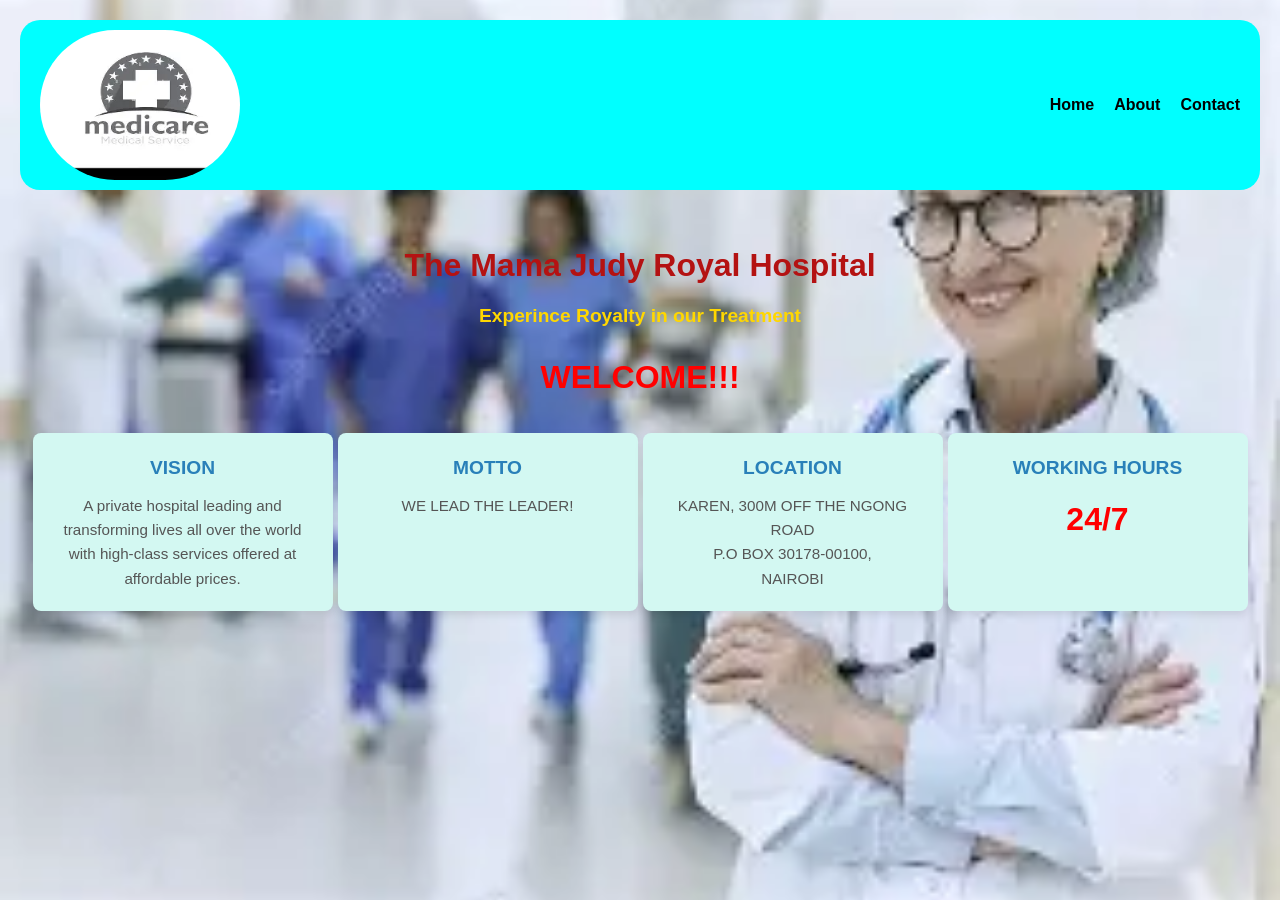
<file: index.html>
<!DOCTYPE html>
<html lang="en">

<head>
    <meta charset="UTF-8">
    <meta name="viewport" content="width=device-width, initial-scale=1.0">
    <title>The Royal Hospital</title> 
    <!--Links-->
    <link rel="stylesheet" href="styles.css"> 
    <link rel="stylesheet" href="https://cdnjs.cloudflare.com/ajax/libs/font-awesome/6.5.1/css/all.min.css">
    <link rel="preconnect" href="https://fonts.googleapis.com">
    <link rel="preconnect" href="https://fonts.gstatic.com" crossorigin>
</head>
<nav style="background-color: aqua;">
    <img src="images/hoslogo.webp" alt="hoslogo.webp"
        style="width: 200px; height: 150px; border-radius: 650px; align-self: auto;">
    <ul>
        <li><a href="index.html">Home </a></li>
        <li><a href="about.html">About </a></li>
        <li><a href="contact.html">Contact </a></li>

</nav>
<header>
    <h1 style="color: rgb(180, 18, 18);">The Mama Judy Royal Hospital</h1>
    <p style="color:gold; font-weight: bold;">Experince Royalty in our Treatment</p>
</header>

<body
    style="background-image: url(images/backy.webp); width: 100%; height: 100%; background-size: cover; background-attachment: fixed;">
       
</body>
<style>
        body {
            font-family: Arial, sans-serif;
            background-color: #f4f6f8;
            margin: 0;
            padding: 20px;
        }

        h1 {
            text-align: center;
            margin-bottom: 30px;
            color: #2c3e50;
        }

        .grid-container {
            display: grid;
            grid-template-columns: repeat(auto-fit, minmax(250px, 2fr));
            gap: 20px;
        }

        .card {
            background-color: #d3f8f2;
            border-radius: 8px;
            box-shadow: 0 4px 8px rgba(0, 0, 0, 0.1);
            padding: 20px;
            text-align: center;
            transition: transform 0.2s ease;
            width: 300px;
        }

        .card:hover {
            transform: translateY(-5px);
        }

        .card h2 {
            font-size: 1.2em;
            color: #2980b9;
            margin-bottom: 10px;
        }

        .card p {
            font-size: 0.95em;
            color: #555;
        }
    </style>
     <h1 style="color: red;">WELCOME!!!</h1>
        <div class="grid-container">
            <div class="card">
                <h2>VISION</h2>
                <p>A private hospital leading and transforming lives all over the world with high-class services offered
                    at affordable prices.</p>
            </div>
            <div class="card">
                <h2>MOTTO</h2>
                <p>WE LEAD THE LEADER!</p>
            </div>
            <div class="card">
                <h2>LOCATION</h2>
                <p>KAREN, 300M OFF THE NGONG ROAD<br>P.O BOX 30178-00100,<br>NAIROBI</p>
            </div>
            <div class="card">
                <h2>WORKING HOURS</h2>
                <h1 style="color: red;">24/7</h1>
            </div>
        </div>
    </footer>
</body>

</html>
</file>
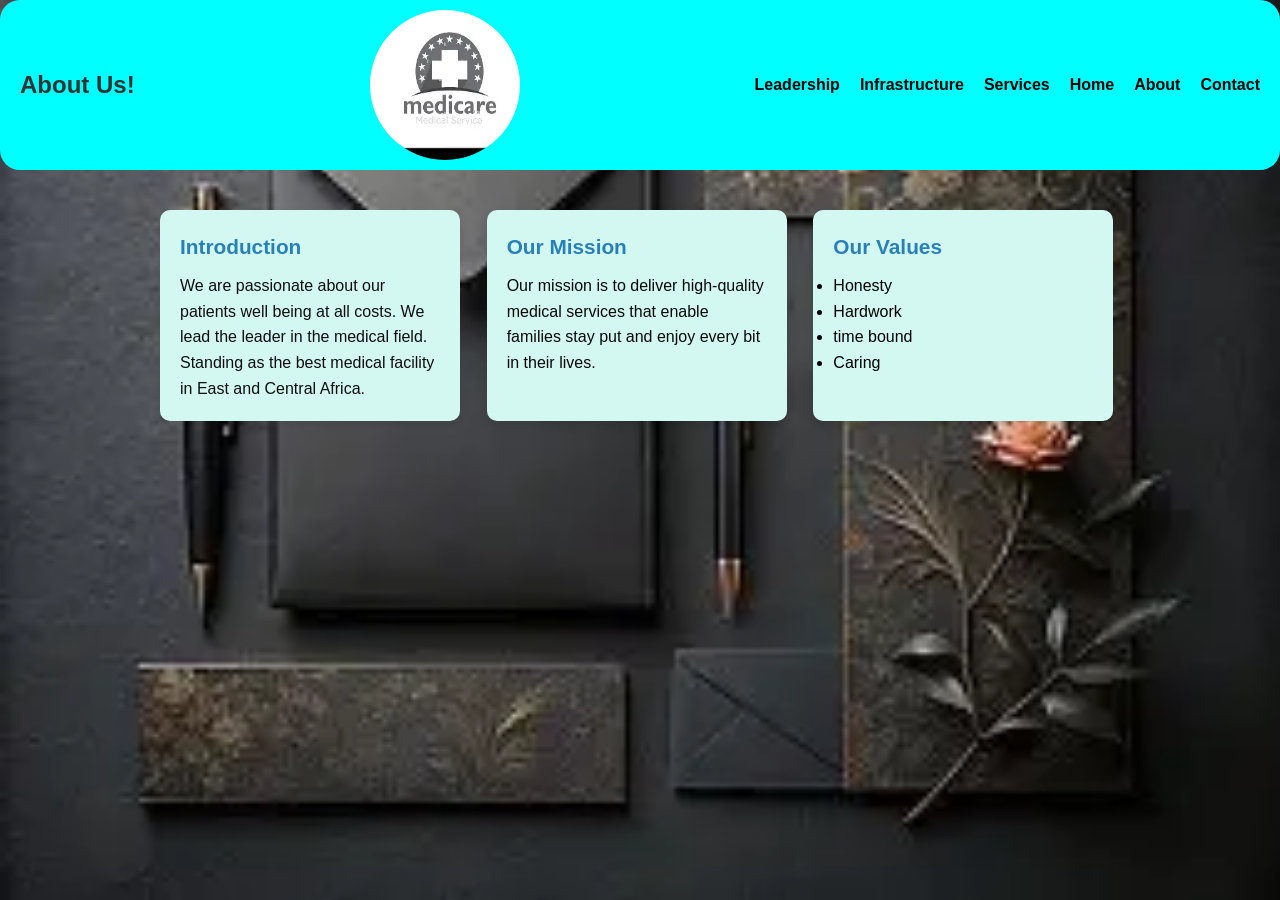
<file: about.html>
<!DOCTYPE html>
<html>

<head>
    <title>About Me</title>
    <link rel="stylesheet" href="styles.css">
</head>

<body style="background-image: url(images/yangu.webp);">

    <nav style="background-color: aqua;">
        <h1>
            <centre>About Us!</centre>
        </h1>
        <img style="width: 150px; height: 150px; border-radius: 50%;" src="images/hoslogo.webp" alt="Profile Picture">
        <ul>
            <li><a href="leadership.html">Leadership</a></li>
            <li><a href="infrastructure.html">Infrastructure</a></li>
            <li><a href="services.html">Services</a></li>
            <li><a href="index.html">Home </a></li>
            <li><a href="about.html">About </a></li>
            <li><a href="contact.html">Contact </a></li>
        </ul>
    </nav>

    <main class="grid">

        <!--Background section-->
        <section class="card">
            <h2>Introduction</h2>
            <p style="color: rgb(15, 14, 15);">
                We are passionate about our patients well being at all costs. We lead the leader in the medical field.
                Standing as the best medical facility in East and Central Africa.
            </p>
        </section>

        <!--  Mission section-->
        <section class="card">
            <h2>Our Mission</h2>
            <p style="color: rgb(8, 8, 8);">
                Our mission is to deliver high-quality medical services that enable families stay put and enjoy every
                bit in their lives.
            </p>
        </section>

        <!--==  Values section ==-->

        <section class="card" style="color: black;">
            <h2>Our Values</h2>
            <ul>
                <li>Honesty</li>
                <li>Hardwork</li>
                <li>time bound</li>
                <li>Caring</li>
            </ul>
        </section>
    </main>
     
</body>

</html>
</file>
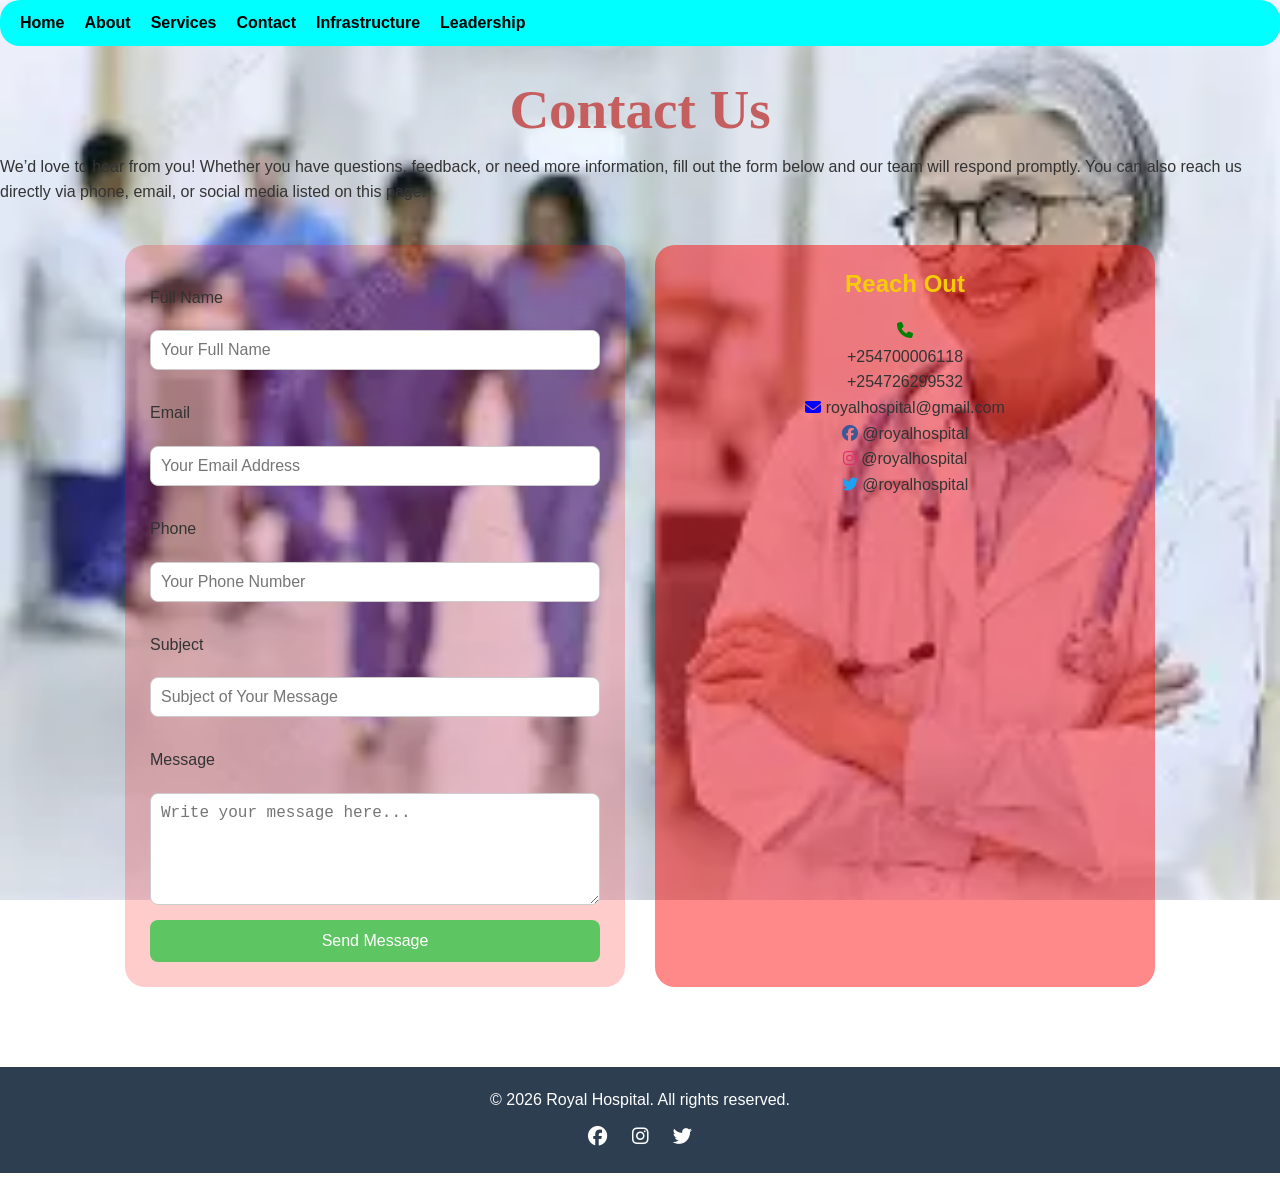
<file: contact.html>
<!DOCTYPE html>
<html lang="en">

<head>
    <meta charset="UTF-8">
    <meta name="viewport" content="width=device-width, initial-scale=1.0">
    <title>Contact Page</title>

    <!--Links-->
    <link rel="stylesheet" href="styles.css">
    <link rel="stylesheet" href="https://cdnjs.cloudflare.com/ajax/libs/font-awesome/6.5.1/css/all.min.css">
    <link rel="preconnect" href="https://fonts.googleapis.com">
    <link rel="preconnect" href="https://fonts.gstatic.com" crossorigin>
</head>

<body class="contact-body">
    <nav>
        <ul>
            <li><a href="index.html">Home</a></li>
            <li><a href="about.html">About</a></li>
            <li><a href="services.html">Services</a></li>
            <li><a href="contact.html">Contact</a></li>
            <li><a href="infrastructure.html">Infrastructure</a></li>
            <li><a href="leadership.html">Leadership</a></li>
        </ul>
    </nav>

    <section class="section-body">
        <h1 class="contact-title">Contact Us</h1>
        <p>We’d love to hear from you! Whether you have questions, feedback, or need more information, fill out the form below and our team will respond promptly. You can also reach us directly via phone, email, or social media listed on this page.</p>

        <div class="contact-info">
            <!-- Contact form -->
            <div class="contact-form">
                <form action="submit_contact.php" method="POST">
                    <label for="name">Full Name</label>
                    <input type="text" id="name" name="name" placeholder="Your Full Name" required>

                    <label for="email">Email</label>
                    <input type="email" id="email" name="email" placeholder="Your Email Address" required>

                    <label for="phone">Phone</label>
                    <input type="tel" id="phone" name="phone" placeholder="Your Phone Number" required>

                    <label for="subject">Subject</label>
                    <input type="text" id="subject" name="subject" placeholder="Subject of Your Message" required>

                    <label for="message">Message</label>
                    <textarea id="message" name="message" placeholder="Write your message here..." rows="5" required></textarea>

                    <button type="submit">Send Message</button>
                </form>
            </div>

            <!-- Contact details -->
            <div class="contact-details">
                <h2>Reach Out</h2>

                <div class="contact-item">
                    <i class="fa-solid fa-phone"></i>
                    <div class="phone-numbers">
                        <span>+254700006118</span><br>
                        <span>+254726299532</span>
                    </div>
                </div>

                <div class="contact-item">
                    <i class="fa-solid fa-envelope"></i>
                    <span>royalhospital@gmail.com</span>
                </div>

                <div class="contact-item">
                    <i class="fa-brands fa-facebook"></i>
                    <span>@royalhospital</span>
                </div>

                <div class="contact-item">
                    <i class="fa-brands fa-instagram"></i>
                    <span>@royalhospital</span>
                </div>

                <div class="contact-item">
                    <i class="fa-brands fa-twitter"></i>
                    <span>@royalhospital</span>
                </div>
            </div>
        </div>
    </section>

    <footer class="site-footer">
        <div class="footer-content">
            <p>&copy; 2026 Royal Hospital. All rights reserved.</p>
            <div class="footer-socials">
                <a href="https://facebook.com/royalhospital" target="_blank"><i class="fa-brands fa-facebook"></i></a>
                <a href="https://instagram.com/royalhospital" target="_blank"><i class="fa-brands fa-instagram"></i></a>
                <a href="https://twitter.com/royalhospital" target="_blank"><i class="fa-brands fa-twitter"></i></a>
            </div>
        </div>
    </footer>
</body>

</html>
</file>
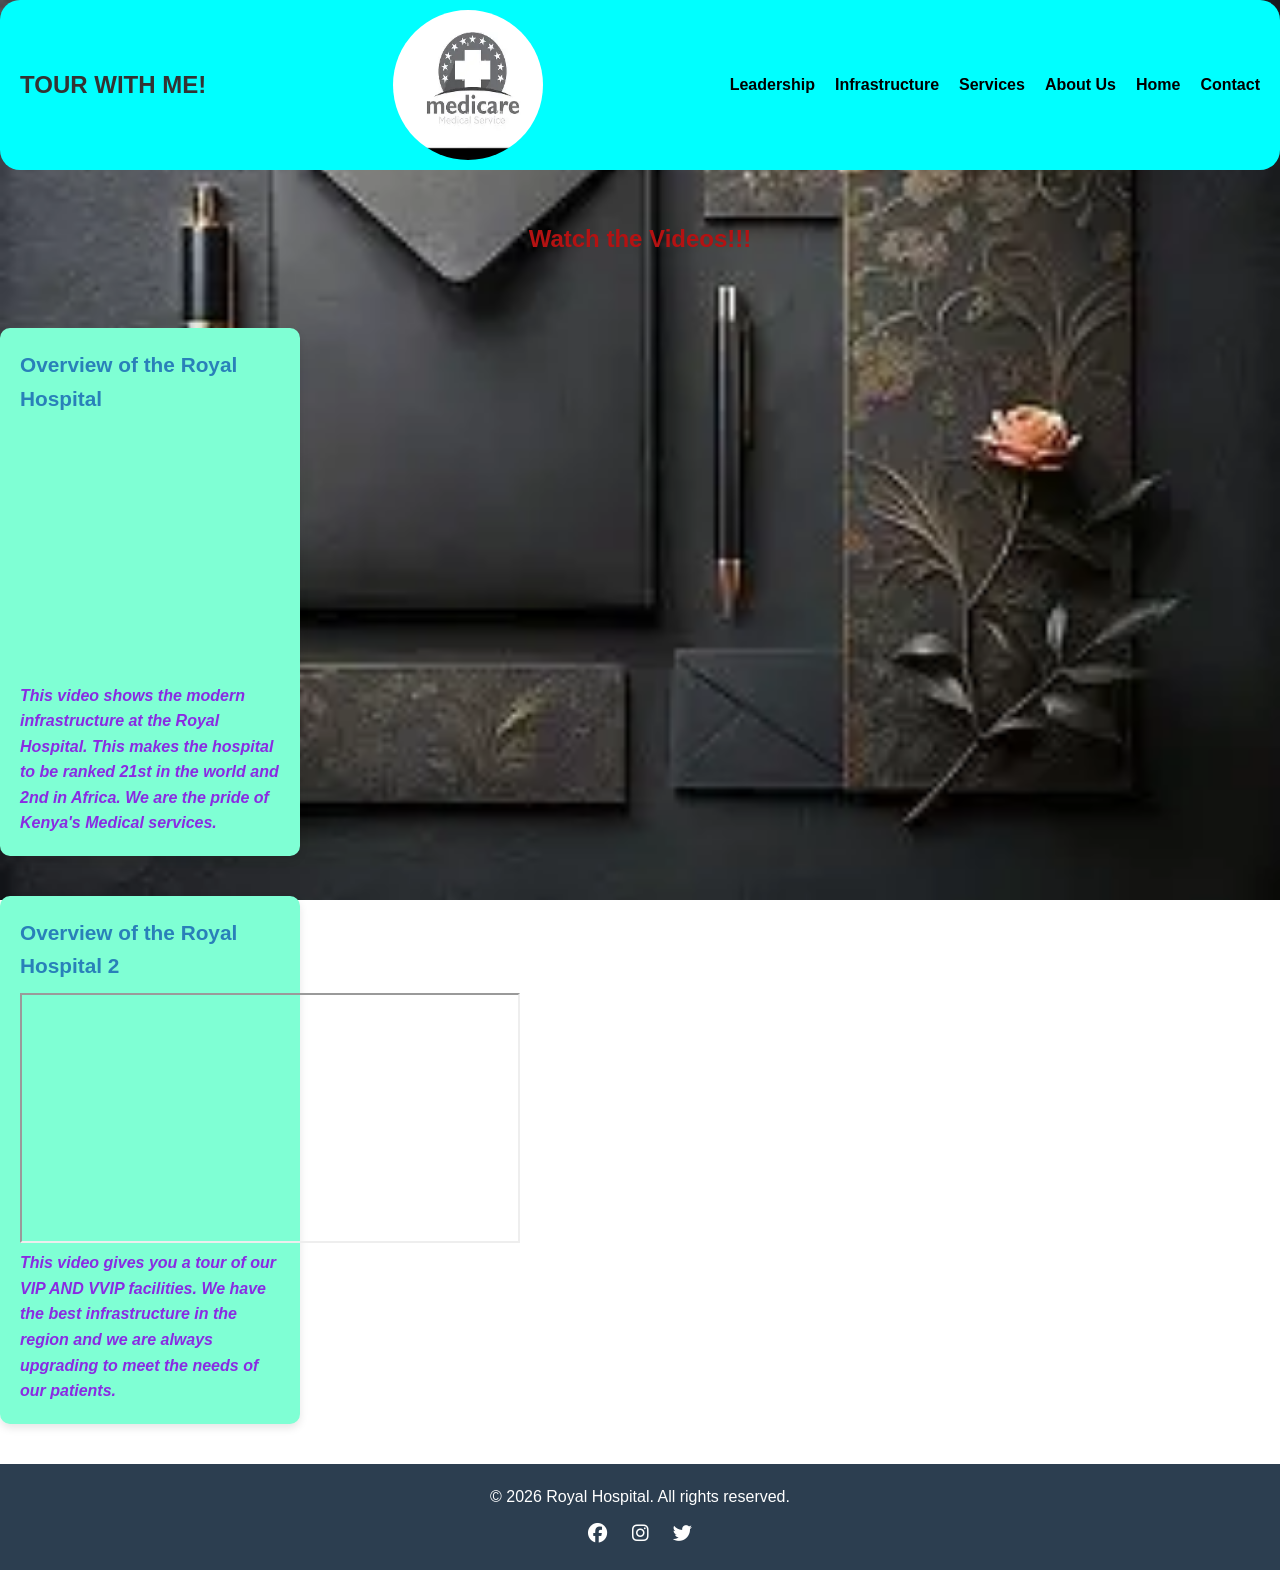
<file: infrastructure.html>
<!DOCTYPE html>
<html lang="en">

<head>
    <meta charset="UTF-8">
    <meta name="viewport" content="width=device-width, initial-scale=1.0">
    <title>Infrastructure</title>
    <!--Links-->
    <link rel="stylesheet" href="styles.css">
    <link rel="stylesheet" href="https://cdnjs.cloudflare.com/ajax/libs/font-awesome/6.5.1/css/all.min.css">
    <link rel="preconnect" href="https://fonts.googleapis.com">
    <link rel="preconnect" href="https://fonts.gstatic.com" crossorigin>
</head>

<body style="background-image: url(images/yangu.webp);">

    <nav style="background-color: aqua;">
        <h1 style="text-align: center;">TOUR WITH ME!</h1>
        <img style="width: 150px; height: 150px; border-radius: 50%;" src="images/hoslogo.webp" alt="Profile Picture">
        <ul>
            <li><a href="leadership.html">Leadership</a></li>
            <li><a href="infrastructure.html">Infrastructure</a></li>
            <li><a href="services.html">Services</a></li>
            <li><a href="about.html">About Us</a></li>
            <li><a href="index.html">Home</a></li>
            <li><a href="contact.html">Contact</a></li>
        </ul>
    </nav>

    <section>
        <header>
            <h1>Watch the Videos!!!</h1>
        </header>
    </section>

    <section class="card" style="width: 600px; background-color: aquamarine;">
        <h2>Overview of the Royal Hospital</h2>
        <iframe width="500" height="250" src="https://www.youtube.com/embed/i1HZo0fOidU" title="Hospital / Health Care center 3D WalkThrough Animation" frameborder="0" allowfullscreen></iframe>
        <p style="color: blueviolet; font-weight: bolder; font-style: italic;">This video shows the modern infrastructure at the Royal Hospital. This makes the hospital to be ranked 21st in the world and 2nd in Africa. We are the pride of Kenya's Medical services.</p>
    </section>

    <section class="card" style="width: 600px; background-color: aquamarine;">
        <h2>Overview of the Royal Hospital 2</h2>
        <iframe width="500" height="250" src="https://www.youtube.com/embed/7atZjxpTuYI" allowfullscreen></iframe>
        <p style="color: blueviolet; font-weight: bolder; font-style: italic;">This video gives you a tour of our VIP AND VVIP facilities. We have the best infrastructure in the region and we are always upgrading to meet the needs of our patients.</p>
    </section>

    <footer class="site-footer">
        <div class="footer-content">
            <p>&copy; 2026 Royal Hospital. All rights reserved.</p>
            <div class="footer-socials">
                <a href="https://facebook.com/royalhospital" target="_blank"><i class="fa-brands fa-facebook"></i></a>
                <a href="https://instagram.com/royalhospital" target="_blank"><i class="fa-brands fa-instagram"></i></a>
                <a href="https://twitter.com/royalhospital" target="_blank"><i class="fa-brands fa-twitter"></i></a>
            </div>
        </div>
    </footer>
</body>

</html>
</file>
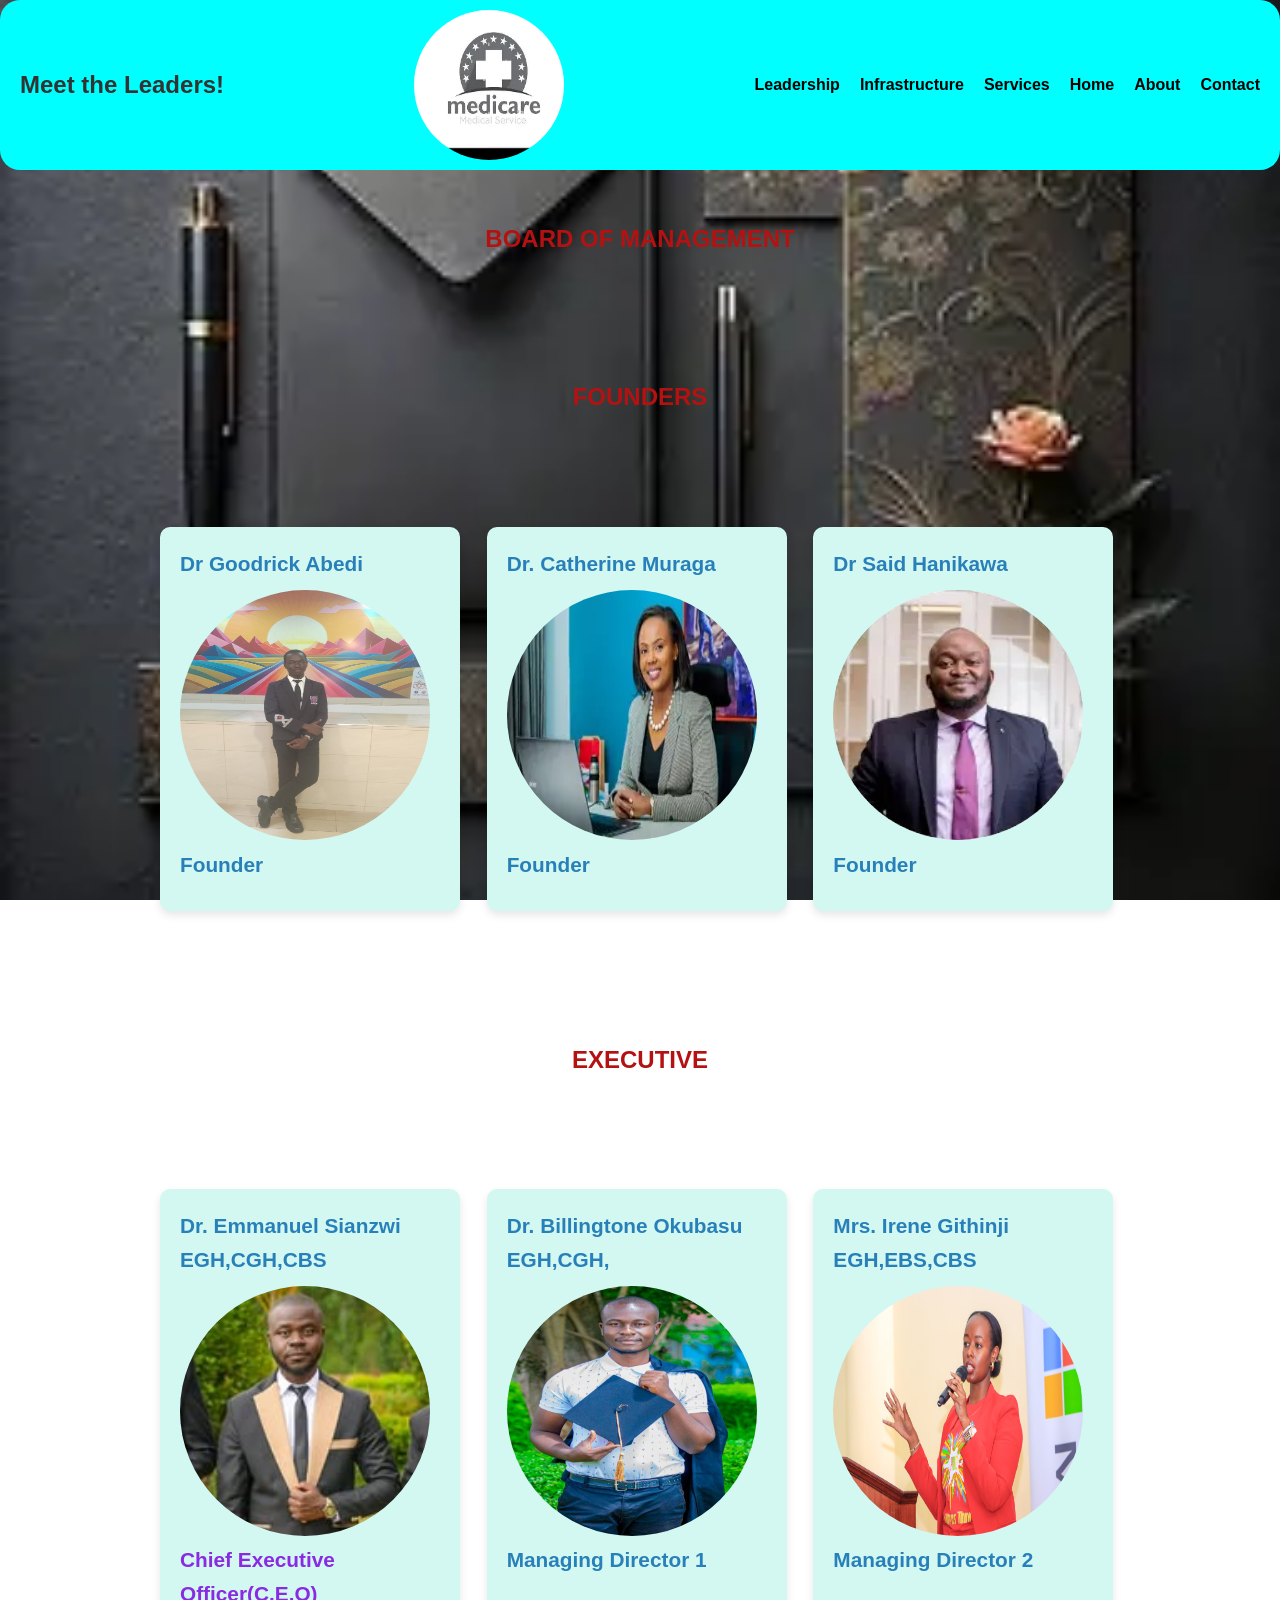
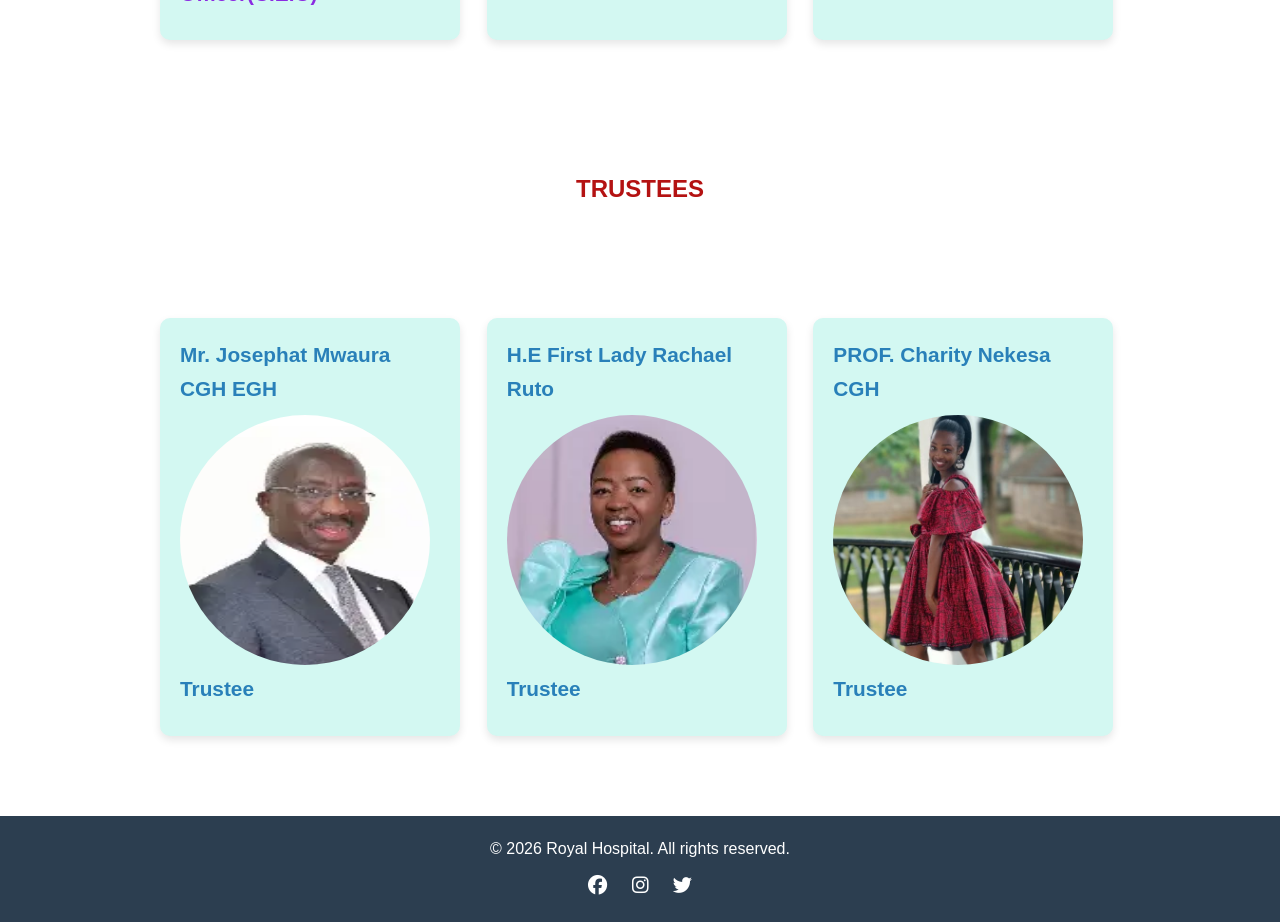
<file: Leadership.html>
<!DOCTYPE html>
<html>

<head>
    <title>OUR LEADERSHIP</title>
    <!--Links-->
    <link rel="stylesheet" href="styles.css">
    <link rel="stylesheet" href="https://cdnjs.cloudflare.com/ajax/libs/font-awesome/6.5.1/css/all.min.css">
    <link rel="preconnect" href="https://fonts.googleapis.com">
    <link rel="preconnect" href="https://fonts.gstatic.com" crossorigin>
</head>

<body style="background-image: url(images/yangu.webp);">

    <nav style="background-color: aqua;">
        <h1>
            <centre>Meet the Leaders!</centre>
        </h1>
        <img style="width: 150px; height: 150px; border-radius: 50%;" src="images/hoslogo.webp" alt="Profile Picture">
        <ul>
            <li><a href="leadership.html">Leadership</a></li>
            <li><a href="infrastructure.html">Infrastructure</a></li>
            <li><a href="services.html">Services</a></li>
            <li><a href="index.html">Home </a></li>
            <li><a href="about.html">About </a></li>
            <li><a href="contact.html">Contact </a></li>
        </ul>
    </nav>

    <section>
        <header>

            <h1>BOARD OF MANAGEMENT</h1>
        </header>
    </section>

    <section>
        <header>

            <h1>FOUNDERS</h1>
        </header>
    </section>

    <!--=pictorials section-->
    <main class="grid">
        <section class="card">
            <h2>Dr Goodrick Abedi</h2>
            <img style="width: 250px; height: 250px; border-radius: 180px;" src="images/img4.jpg"
                alt="Our scouts party">
            <h2>Founder</h2>
        </section>
        <section class="card">
            <h2> Dr. Catherine Muraga</h2>
            <img style="width: 250px; height: 250px; border-radius: 180px;" src="images/cathy.webp"
                alt="Sarit Expo for Teens in Tech"></p>
            <h2> Founder</h2>
        </section>
        <section class="card">
            <h2>Dr Said Hanikawa</h2>
            <img style="width: 250px; height: 250px; border-radius: 180px;" src="images/dugu1.webp"
                alt="Our scouts party">
            <h2>Founder</h2>
        </section>

    </main>
    <section>
        <header>

            <h1>EXECUTIVE</h1>
        </header>
    </section>

    <main class="grid">

        <!--== CEO ==-->
        <section class="card">
            <h2>Dr. Emmanuel Sianzwi EGH,CGH,CBS</h2>
            <img style="width: 250px; height: 250px; border-radius: 180px;" src="images/ceo1.jpg"
                alt="Starehe Boys' Centre">
            <h2 style="color: blueviolet;"> Chief Executive Officer(C.E.O)</h1>
        </section>

        <!--== Professional Experience section ==-->
        <section class="card">
            <h2>Dr. Billingtone Okubasu EGH,CGH,</h2>
            <img style="width: 250px; height: 250px; border-radius: 180px;" src="images/bill1.jpg"
                alt="Form 4 Prayer Day 2025 at Starehe">
            <H2>Managing Director 1</H2>
        </section>

        <!--== pictorials==-->
        <section class="card">
            <h2>Mrs. Irene Githinji EGH,EBS,CBS</h2>
            <img style="width: 250px; height: 250px; border-radius: 180px;" src="images/irene.jpg" alt="">
            <h2>Managing Director 2</h2>
        </section>
    </Main>
    <section>
        <header>

            <h1>TRUSTEES</h1>
        </header>
    </section>

    <!--=pictorials section-->
    <main class="grid">
        <section class="card">
            <h2> Mr. Josephat Mwaura CGH EGH</h2>
            <img style="width: 250px; height: 250px; border-radius: 180px;" src="images/mwaura.webp"
                alt="Sarit Expo for Teens in Tech"></p>
            <h2>Trustee</h2>
        </section>

        <section class="card">
            <h2>H.E First Lady Rachael Ruto</h2>
            <img style="width: 250px; height: 250px; border-radius: 180px;" src="images/rachael.webp" alt="">
            <h2>Trustee</h2>
        </section>

        <!--=pictorials section-->
        <section class="card">
            <h2>PROF. Charity Nekesa CGH</h2>
            <img style="width: 250px; height: 250px; border-radius: 180px;" src="images/nekesa.jpg"
                alt="Our scouts party">
            <H2>Trustee</H2>
        </section>
    </main>

    
</body>
  <footer class="site-footer">
    <div class="footer-content">
        <p>&copy; 2026 Royal Hospital. All rights reserved.</p>
        <div class="footer-socials">
            <a href="https://facebook.com/royalhospital" target="@royalhospital"><i class="fa-brands fa-facebook"></i></a>
            <a href="https://instagram.com/royalhospital" target="@royalhospital"><i class="fa-brands fa-instagram"></i></a>
            <a href="https://twitter.com/royalhospital" target="@royalhospital"><i class="fa-brands fa-twitter"></i></a>
        </div>
    </div>
</footer>
</html>
</file>
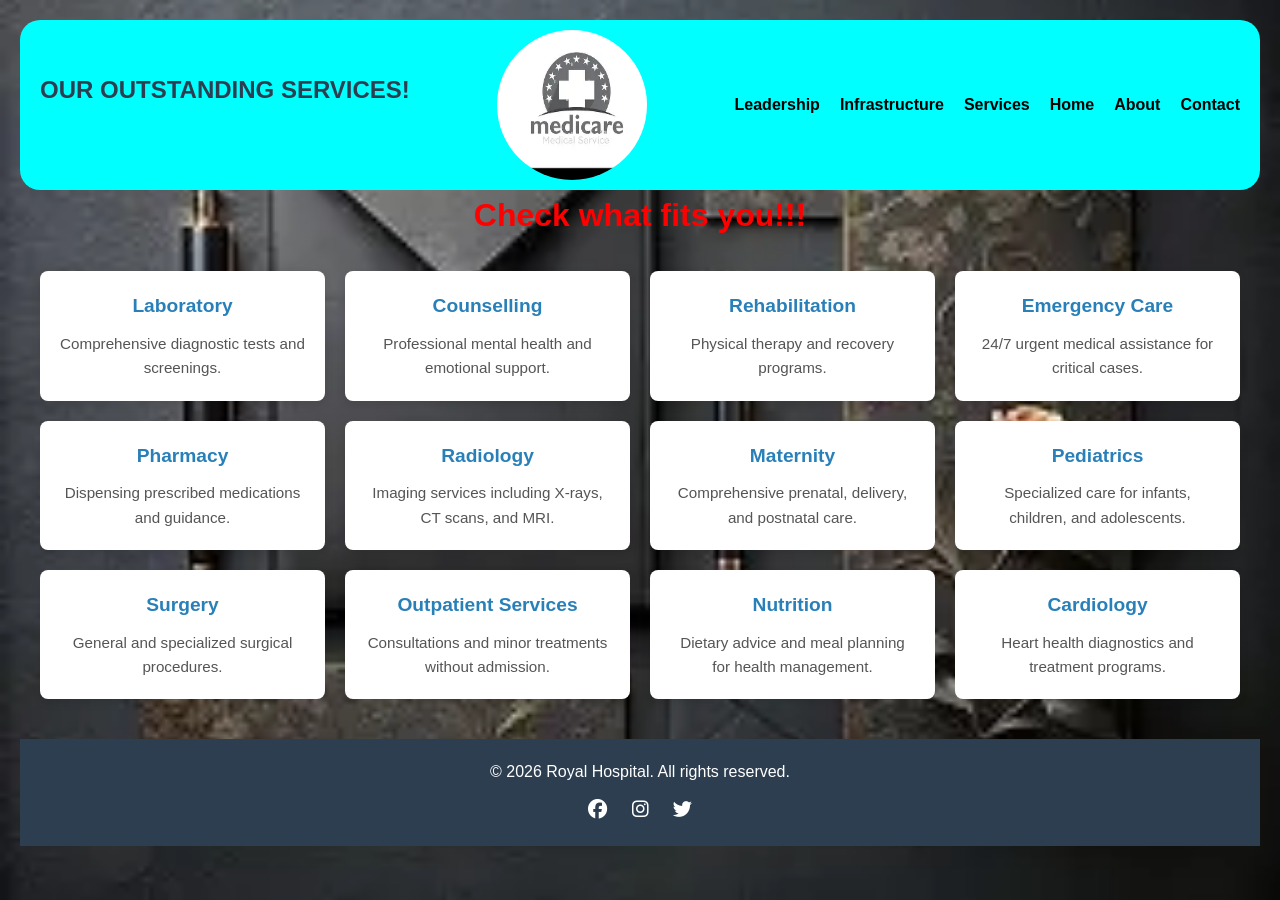
<file: Services.html>
<!DOCTYPE html>
<html lang="en">

<head>
    <meta charset="UTF-8">
    <meta name="viewport" content="width=device-width, initial-scale=1.0">
    <title>Hospital Services</title>
    <!--Links-->
    <link rel="stylesheet" href="styles.css">
    <link rel="stylesheet" href="https://cdnjs.cloudflare.com/ajax/libs/font-awesome/6.5.1/css/all.min.css">
    <link rel="preconnect" href="https://fonts.googleapis.com">
    <link rel="preconnect" href="https://fonts.gstatic.com" crossorigin>
    <!--in styling in html -->
    <style>
        body {
            font-family: Arial, sans-serif;
            background-color: #f4f6f8;
            margin: 0;
            padding: 20px;
        }

        h1 {
            text-align: center;
            margin-bottom: 30px;
            color: #2c3e50;
        }

        .grid-container {
            display: grid;
            grid-template-columns: repeat(auto-fit, minmax(250px, 1fr));
            gap: 20px;
        }

        .card {
            background-color: #ffffff;
            border-radius: 8px;
            box-shadow: 0 4px 8px rgba(0, 0, 0, 0.1);
            padding: 20px;
            text-align: center;
            transition: transform 0.2s ease;
        }

        .card:hover {
            transform: translateY(-5px);
        }

        .card h2 {
            font-size: 1.2em;
            color: #2980b9;
            margin-bottom: 10px;
        }

        .card p {
            font-size: 0.95em;
            color: #555;
        }
    </style>
</head>

<body style="background-image: url(images/yangu.webp);">

    <nav style="background-color: aqua;">
        <h1>
            <centre>OUR OUTSTANDING SERVICES!</centre>
        </h1>
        <img style="width: 150px; height: 150px; border-radius: 50%;" src="images/hoslogo.webp" alt="Profile Picture">
        <ul>
            <li><a href="leadership.html">Leadership</a></li>
            <li><a href="infrastructure.html">Infrastructure</a></li>
            <li><a href="services.html">Services</a></li>
            <li><a href="index.html">Home </a></li>
            <li><a href="about.html">About </a></li>
            <li><a href="contact.html">Contact </a></li>

        </ul>
    </nav>
<!--services offered section-->
    <body>
        <h1 style="color: red;">Check what fits you!!!</h1>
        <div class="grid-container">
            <div class="card">
                <h2>Laboratory</h2>
                <p>Comprehensive diagnostic tests and screenings.</p>
            </div>
            <div class="card">
                <h2>Counselling</h2>
                <p>Professional mental health and emotional support.</p>
            </div>
            <div class="card">
                <h2>Rehabilitation</h2>
                <p>Physical therapy and recovery programs.</p>
            </div>
            <div class="card">
                <h2>Emergency Care</h2>
                <p>24/7 urgent medical assistance for critical cases.</p>
            </div>
            <div class="card">
                <h2>Pharmacy</h2>
                <p>Dispensing prescribed medications and guidance.</p>
            </div>
            <div class="card">
                <h2>Radiology</h2>
                <p>Imaging services including X-rays, CT scans, and MRI.</p>
            </div>
            <div class="card">
                <h2>Maternity</h2>
                <p>Comprehensive prenatal, delivery, and postnatal care.</p>
            </div>
            <div class="card">
                <h2>Pediatrics</h2>
                <p>Specialized care for infants, children, and adolescents.</p>
            </div>
            <div class="card">
                <h2>Surgery</h2>
                <p>General and specialized surgical procedures.</p>
            </div>
            <div class="card">
                <h2>Outpatient Services</h2>
                <p>Consultations and minor treatments without admission.</p>
            </div>
            <div class="card">
                <h2>Nutrition</h2>
                <p>Dietary advice and meal planning for health management.</p>
            </div>
            <div class="card">
                <h2>Cardiology</h2>
                <p>Heart health diagnostics and treatment programs.</p>
            </div>
        </div>
    </body>

</html>
</body>
<!--footer section-->
  <footer class="site-footer">
    <div class="footer-content">
        <p>&copy; 2026 Royal Hospital. All rights reserved.</p>
        <div class="footer-socials">
            <a href="https://facebook.com/royalhospital" target="@royalhospital"><i class="fa-brands fa-facebook"></i></a>
            <a href="https://instagram.com/royalhospital" target="@royalhospital"><i class="fa-brands fa-instagram"></i></a>
            <a href="https://twitter.com/royalhospital" target="@royalhospital"><i class="fa-brands fa-twitter"></i></a>
        </div>
    </div>
</footer>
</html>
</file>
<file: styles.css>
/* =================== GENERAL STYLES =================== */
* {
    box-sizing: border-box;
    margin: 0;
    padding: 0;
}

body {
    font-family: Arial, Helvetica, sans-serif;
    line-height: 1.6;
    color: #333;
    background-image: url('images/backy.webp');
    background-size: cover;
    background-attachment: fixed;
    background-position: center;
}

/* Text classes */
.paragraph {
    font-size: larger;
    font-family: 'Times New Roman', Times, serif;
    text-align: center;
}

/* =================== NAVIGATION =================== */
nav {
    display: flex;
    align-items: center;
    justify-content: space-between;
    background-color: aqua;
    padding: 10px 20px;
    border-radius: 20px;
}

nav .logo {
    width: 150px;
    height: auto;
    border-radius: 50%;
}

nav ul,
nav .nav-links {
    list-style: none;   /* remove bullets */
    margin: 0;
    padding: 0;
    display: flex;
    gap: 20px;
}

nav ul li a {
    text-decoration: none;
    color: #000;
    font-weight: bold;
    transition: color 0.3s;
}

nav ul li a:hover {
    color: #555;
}

/* Dropdown menu */

.dropdown {
    position: relative; /* FIXED: added relative for absolute children */
}
.dropdown-content {
    display: none;
    position: relative;
    background-color: #f9f9f9;
    min-width: 160px;
    box-shadow: 0px 8px 16px rgba(0, 0, 0, 0.2);
    list-style: none;
}

.dropdown:hover .dropdown-content {
    display: block;
}

/* =================== HEADER =================== */
header {
    text-align: center;
    padding: 50px 20px 20px 20px;
}

header h1 {
    color: rgb(180, 18, 18);
    margin-bottom: 10px;
}

header p {
    color: gold;
    font-weight: bold;
    font-size: 1.2rem;
}

/* =================== WELCOME SECTION & GRID CARDS =================== */
.welcome {
    text-align: center;
    padding: 20px;
}

.welcome h1 {
    color: red;
    margin-bottom: 30px;
}

.grid-container {
    display: grid;
    grid-template-columns: repeat(auto-fit, minmax(250px, 1fr));
    gap: 20px;
    padding: 0 20px 40px 20px;
    justify-items: center;
}

.card {
    background-color: #d3f8f2;
    border-radius: 10px;
    box-shadow: 0 4px 8px rgba(0, 0, 0, 0.1);
    padding: 20px;
    width: 100%;
    max-width: 300px;
    transition: transform 0.3s ease;
}

.card:hover {
    transform: translateY(-5px);
}

.card h2 {
    font-size: 1.3rem;
    color: #2980b9;
    margin-bottom: 10px;
}

.card p {
    font-size: 1rem;
    color: #555;
}

/* =================== MAIN CONTENT =================== */
main {
    padding: 40px 20px;
    max-width: 1000px;
    margin: auto;
}

section {
    margin-bottom: 40px;
}

section h2 {
    color: #4f1da0;
    margin-bottom: 15px;
}

/* =================== BLOG & SERVICES GRID =================== */
.grid {
    display: grid;
    grid-template-columns: repeat(auto-fit, minmax(250px, 1fr));
    gap: 20px;
}

/* =================== ALT CARDS =================== */
.card-alt {
    background-color: rgb(70, 182, 190);
    padding: 20px;
    margin: 15px 0;
    border-radius: 20px;
    box-shadow: 0 4px 10px rgba(0, 0, 0, 0.1);
}

/* =================== FORMS =================== */
form {
    display: flex;
    flex-direction: column;
    gap: 15px;
    background: rgba(255, 0, 0, 0.2);
    padding: 25px;
    border-radius: 20px;
}

form label {
    display: block;
    margin-top: 15px;
}

form input,
form textarea,
form select {
    width: 100%;
    padding: 10px;
    margin-top: 5px;
    border-radius: 8px;
    border: 1px solid #ccc;
    font-size: 16px;
}

form button {
    padding: 12px;
    border: none;
    border-radius: 8px;
    background-color: rgb(94, 197, 99);
    color: white;
    font-size: 16px;
    cursor: pointer;
    transition: background 0.3s;
}

form button:hover {
    background-color: rgb(150, 60, 60);
}

/* =================== CONTACT PAGE =================== */
.contact-title {
    text-align: center;
    color: rgb(197, 94, 94);
    font-size: 55px;
    font-family: 'Times New Roman', Times, serif;
    margin-top: 20px;
}

.contact-info {
    display: flex;
    flex-wrap: wrap;
    justify-content: center;
    align-items: stretch;
    gap: 30px;
    padding: 40px 20px;
}

.contact-info>div {
    flex: 1 1 300px;
    max-width: 500px;
}

.contact-details {
    background-color: rgba(255, 0, 0, 0.466);
    padding: 20px;
    border-radius: 20px;
    text-align: center;
}

.contact-details h2 {
    color: #f7cb08;
    margin-bottom: 15px;
}

.contact-details .fa-phone {
    color: green;
}

.contact-details .fa-envelope {
    color: blue;
}

.contact-details .fa-facebook {
    color: #3b5998;
}

.contact-details .fa-instagram {
    color: #e1306c;
}

.contact-details .fa-twitter {
    color: #1da1f2;
}

.contact-details i {
     display:inline-block;
    transition: transform 0.3s, color 0.3s;
    color: #ffcc00;
}

/* =================== FOOTER =================== */
footer,
.site-footer {
    background-color: #2c3e50;
    padding: 20px;
    text-align: center;
    color: white;
    font-family: Arial, sans-serif;
}

.footer-socials {
    margin-top: 10px;
}

.footer-socials a {
    color: white;
    margin: 0 10px;
    font-size: 1.2rem;
    transition: color 0.3s;
    text-decoration: none;
}

.footer-socials a:hover {
    color: aqua;
}

/* =================== RESPONSIVE =================== */
@media screen and (max-width: 600px) {
    nav {
        flex-direction: column;
        gap: 10px;
    }

    .grid-container,
    .grid {
        grid-template-columns: 1fr;
        padding: 0 10px 20px 10px;
    }

    .contact-info {
        flex-direction: column;
        padding: 20px 10px;
    }
}
</file>
